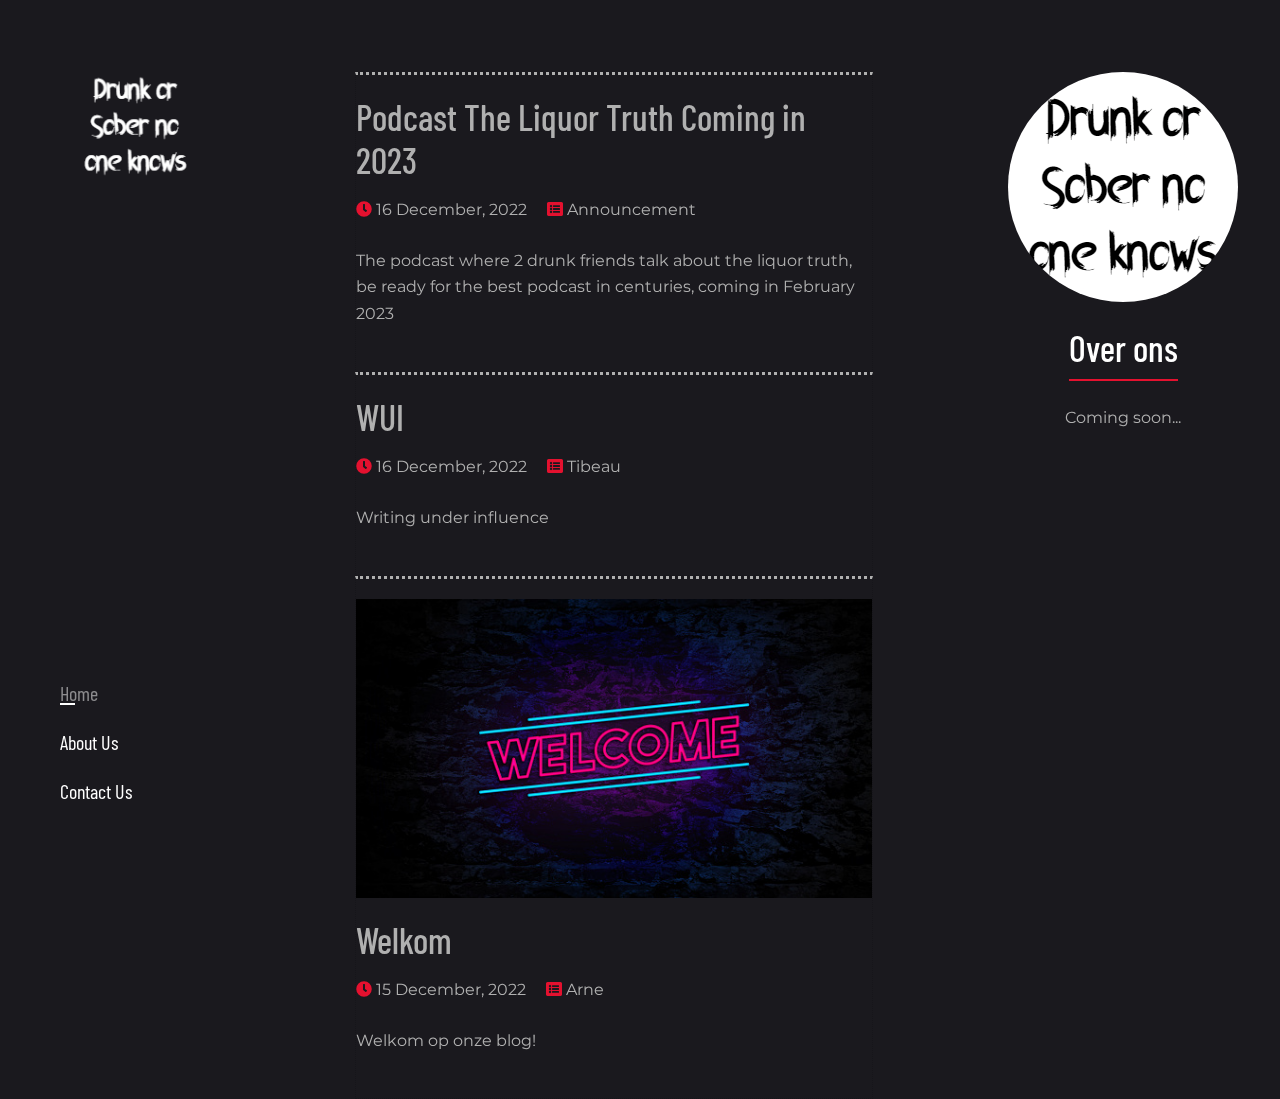
<file: OFFICIALBLOG/index.html>
<!DOCTYPE html>

<!--
 // WEBSITE: https://themefisher.com
 // TWITTER: https://twitter.com/themefisher
 // FACEBOOK: https://www.facebook.com/themefisher
 // GITHUB: https://github.com/themefisher/
-->

<html>
<head>
    <meta charset="utf-8">
    <title>Onze Blog</title>

    <!-- mobile responsive meta -->
    <meta name="viewport" content="width=device-width, initial-scale=1">
    <meta name="viewport" content="width=device-width, initial-scale=1, maximum-scale=1">
  
    <!-- theme meta -->
    <meta name="theme-name" content="galaxy" />

    <!-- ** Plugins Needed for the Project ** -->
    <!-- Bootstrap -->
    <link rel="stylesheet" href="plugins/bootstrap/bootstrap.min.css">
    <link rel="stylesheet" href="plugins/fontawesome/css/all.css">

    <!-- Main Stylesheet -->
    <link href="css/style.css" rel="stylesheet">

    <!--Favicon-->
    <link rel="shortcut icon" href="images/favicon.png" type="image/x-icon">
    <link rel="icon" href="images/favicon.png" type="image/x-icon">

</head>
<body>
    <!-- START preloader-wrapper -->
    <div class="preloader-wrapper">
        <div class="preloader-inner">
            <div class="spinner-border text-red"></div>
        </div>
    </div>
    <!-- END preloader-wrapper -->
    
    <!-- START main-wrapper -->
    <section class="d-flex">
  
<!-- start of sidenav -->
<aside><div class="sidenav position-sticky d-flex flex-column justify-content-between">
    <a class="navbar-brand" href="index.html" class="logo">
        <img src="images/logo.png" alt="">
    </a>
    <!-- end of navbar-brand -->

    <div class="navbar navbar-dark my-4 p-0 font-primary">
        <ul class="navbar-nav w-100">
            <li class="nav-item active">
                <a class="nav-link text-white px-0 pt-0" href="index.html">Home</a>
            </li>
            <li class="nav-item ">
                <a class="nav-link text-white px-0" href="about.html">About Us</a>
            </li>
            <li class="nav-item ">
                <a class="nav-link text-white px-0" href="contact.html">Contact Us</a>
            </li>
            <!--
            <li class="nav-item  accordion">
                <div id="drop-menu" class="drop-menu collapse">
                    <a class="d-block " href="index-2.html">Home 2</a>
                    <a class="d-block " href="category.html">Category</a>
                    <a class="d-block " href="post-details.html">Post Details</a>
                    <a class="d-block " href="privacy.html">Privacy &amp; Policy</a>
                </div>
                <a class="nav-link text-white" href="#!" role="button" data-toggle="collapse" data-target="#drop-menu" aria-expanded="false" aria-controls="drop-menu">Pages</a>
            </li>
            <li class="nav-item mt-3">
                <select class="custom-select bg-transparent rounded-0 text-white shadow-none" id="pick-lang">
                    <option selected value="en">English</option>
                    <option value="fr">French</option>
                </select>
            </li>
            -->
        </ul>
    </div>
    <!-- end of navbar -->
    <!--
    <ul class="list-inline nml-2">
        <li class="list-inline-item">
            <a href="#!" class="text-white text-red-onHover pr-2">
                <span class="fab fa-twitter"></span>
            </a>
        </li>
        <li class="list-inline-item">
            <a href="#!" class="text-white text-red-onHover p-2">
                <span class="fab fa-facebook-f"></span>
            </a>
        </li>
        <li class="list-inline-item">
            <a href="#!" class="text-white text-red-onHover p-2">
                <span class="fab fa-instagram"></span>
            </a>
        </li>
        <li class="list-inline-item">
            <a href="#!" class="text-white text-red-onHover p-2">
                <span class="fab fa-linkedin-in"></span>
            </a>
        </li>
    </ul>-->
    <!-- end of social-links -->
</div></aside>
<!-- end of sidenav -->
    <div class="main-content">
        <!-- start of mobile-nav -->
<header class="mobile-nav pt-4">
    <div class="container">
        <div class="row align-items-center">
            <div class="col-6">
                <a href="index.html">
                    <img src="images/logo.png" alt="">
                </a>
            </div>
            <div class="col-6 text-right">
                <button class="nav-toggle bg-transparent border text-white">
                    <span class="fas fa-bars"></span>
                </button>
            </div>
        </div>
    </div>
</header>
<div class="nav-toggle-overlay"></div>
<!-- end of mobile-nav -->

        <div class="container pt-4 mt-5">
            <div class="row justify-content-between">
                <div class="col-lg-7">
                    <div class="card post-item bg-transparent">
                        <div class="card-body px-0">
                            <h2 class="card-title">
                                Podcast The Liquor Truth Coming in 2023
                            </h2>
                            <ul class="post-meta mt-3">
                                <li class="d-inline-block mr-3">
                                    <span class="fas fa-clock text-primary"></span>
                                    16 December, 2022
                                </li>
                                <li class="d-inline-block">
                                    <span class="fas fa-list-alt text-primary"></span>
                                    Announcement
                                </li>
                            </ul>
                            <p class="card-text my-4">The podcast where 2 drunk friends talk about the liquor truth, be ready for the best podcast in centuries, coming in February 2023</p>
                        </div>
                    </div>
                    <div class="card post-item bg-transparent">
                        <div class="card-body px-0">
                            <h2 class="card-title">
                                WUI
                            </h2>
                            <ul class="post-meta mt-3">
                                <li class="d-inline-block mr-3">
                                    <span class="fas fa-clock text-primary"></span>
                                    16 December, 2022
                                </li>
                                <li class="d-inline-block">
                                    <span class="fas fa-list-alt text-primary"></span>
                                    Tibeau
                                </li>
                            </ul>
                            <p class="card-text my-4">Writing under influence</p>
                        </div>
                    </div>
                    <div class="card post-item bg-transparent">
                        <img class="card-img-top rounded-0" src="/images/welcome.jpg" alt="Welcome">
                        <div class="card-body px-0">
                            <h2 class="card-title">
                                Welkom
                            </h2>
                            <ul class="post-meta mt-3">
                                <li class="d-inline-block mr-3">
                                    <span class="fas fa-clock text-primary"></span>
                                    15 December, 2022
                                </li>
                                <li class="d-inline-block">
                                    <span class="fas fa-list-alt text-primary"></span>
                                    Arne
                                </li>
                            </ul>
                            <p class="card-text my-4">Welkom op onze blog!</p>
                        </div>
                    </div>
                    
                    <!--
                    <div class="card post-item bg-transparent border-0 mb-5">
                        <a href="post-details.html">
                            <img class="card-img-top rounded-0" src="images/post/post-lg/02.png" alt="">
                        </a>
                        <div class="card-body px-0">
                            <h2 class="card-title">
                                <a class="text-white opacity-75-onHover" href="post-details.html">Excepteur ado Do minim duis laborum Fugiat ea labore qui veniam labore</a>
                            </h2>
                            <ul class="post-meta mt-3">
                                <li class="d-inline-block mr-3">
                                    <span class="fas fa-clock text-primary"></span>
                                    <a class="ml-1" href="#">24 April, 2016</a>
                                </li>
                                <li class="d-inline-block">
                                    <span class="fas fa-list-alt text-primary"></span>
                                    <a class="ml-1" href="#">Photography</a>
                                </li>
                            </ul>
                            <p class="card-text my-4">Lorem ipsum dolor sit amet, consectetur adipiscing elit. Tincidunt leo mi, viverra urna. Arcu velit risus, condimentum ut vulputate cursus porttitor turpis in. Diam egestas nec massa, habitasse. Tincidt dui.</p>
                            <a href="post-details.html" class="btn btn-primary">Read More <img src="images/arrow-right.png" alt=""></a>
                        </div>
                    </div>
                    <!-- end of post-item -->
                     <!--
                    <div class="card post-item bg-transparent border-0 mb-5">
                        <a href="post-details.html">
                            <img class="card-img-top rounded-0" src="images/post/post-lg/03.png" alt="">
                        </a>
                        <div class="card-body px-0">
                            <h2 class="card-title">
                                <a class="text-white opacity-75-onHover" href="post-details.html">Aliquip excepteur cilludm irure laboris sint ea qui ex amet id. Ex nulla etno</a>
                            </h2>
                            <ul class="post-meta mt-3">
                                <li class="d-inline-block mr-3">
                                    <span class="fas fa-clock text-primary"></span>
                                    <a class="ml-1" href="#">24 April, 2016</a>
                                </li>
                                <li class="d-inline-block">
                                    <span class="fas fa-list-alt text-primary"></span>
                                    <a class="ml-1" href="#">Photography</a>
                                </li>
                            </ul>
                            <p class="card-text my-4">Lorem ipsum dolor sit amet, consectetur adipiscing elit. Tincidunt leo mi, viverra urna. Arcu velit risus, condimentum ut vulputate cursus porttitor turpis in. Diam egestas nec massa, habitasse. Tincidt dui.</p>
                            <a href="post-details.html" class="btn btn-primary">Read More <img src="images/arrow-right.png" alt=""></a>
                        </div>
                    </div>
                    <!-- end of post-item -->
                </div>
                <div class="col-lg-4 col-md-5">
                    <div class="widget text-center">
                        <img class="author-thumb-sm rounded-circle d-block mx-auto" src="images/author-sm.png" alt="">
                        <h2 class="widget-title text-white d-inline-block mt-4">Over ons</h2>
                        <p class="mt-4">Coming soon...</p>
                    </div>
                    <!-- end of author-widget 

                    <div class="widget bg-dark p-4 text-center">
                        <h2 class="widget-title text-white d-inline-block mt-4">Subscribe</h2>
                        <p class="mt-4">Lorem ipsum dolor sit coectetur elit. Tincidu nfywjt leo mi, urna. Arcu ve isus, condimentum ut vulpate cursus por.</p>
                        <form action="#">
                            <div class="form-group">
                                <input type="email" class="form-control bg-transparent rounded-0 my-4" placeholder="Your Email Address">
                                <button class="btn btn-primary">Subscribe <img src="images/arrow-right.png" alt=""></button>
                            </div>
                        </form>
                    </div>
                    <!-- end of subscription-widget -->
<!--
                    <div class="widget">
                        <div class="mb-5 text-center">
                            <h2 class="widget-title text-white d-inline-block">Featured Posts</h2>
                        </div>
                        <div class="card post-item bg-transparent border-0 mb-5">
                            <a href="post-details.html">
                                <img class="card-img-top rounded-0" src="images/post/post-sm/01.png" alt="">
                            </a>
                            <div class="card-body px-0">
                                <h2 class="card-title">
                                    <a class="text-white opacity-75-onHover" href="post-details.html">Excepteur ado Do minimal duis laborum Fugiat ea</a>
                                </h2>
                                <ul class="post-meta mt-3 mb-4">
                                    <li class="d-inline-block mr-3">
                                        <span class="fas fa-clock text-primary"></span>
                                        <a class="ml-1" href="#">24 April, 2016</a>
                                    </li>
                                    <li class="d-inline-block">
                                        <span class="fas fa-list-alt text-primary"></span>
                                        <a class="ml-1" href="#">Photography</a>
                                    </li>
                                </ul>
                                <a href="post-details.html" class="btn btn-primary">Read More <img src="images/arrow-right.png" alt=""></a>
                            </div>
                        </div>
                        <!-- end of widget-post-item 
                        <div class="card post-item bg-transparent border-0 mb-5">
                            <a href="post-details.html">
                                <img class="card-img-top rounded-0" src="images/post/post-sm/02.png" alt="">
                            </a>
                            <div class="card-body px-0">
                                <h2 class="card-title">
                                    <a class="text-white opacity-75-onHover" href="post-details.html">Excepteur ado Do minimal duis laborum Fugiat ea</a>
                                </h2>
                                <ul class="post-meta mt-3 mb-4">
                                    <li class="d-inline-block mr-3">
                                        <span class="fas fa-clock text-primary"></span>
                                        <a class="ml-1" href="#">24 April, 2016</a>
                                    </li>
                                    <li class="d-inline-block">
                                        <span class="fas fa-list-alt text-primary"></span>
                                        <a class="ml-1" href="#">Photography</a>
                                    </li>
                                </ul>
                                <a href="post-details.html" class="btn btn-primary">Read More <img src="images/arrow-right.png" alt=""></a>
                            </div>
                        </div>
                        <!-- end of widget-post-item -->
                    </div>
                    <!-- end of post-items widget -->
                </div>
            </div>
        </div>

        <!-- start of footer 


<footer class="bg-dark">
    <div class="container">
        <div class="row text-center">
            <div class="col-lg-3 col-sm-6 mb-5">
                <h5 class="font-primary text-white mb-4">Inspirations</h5>
                <ul class="list-unstyled">
                    <li><a href="#!">Privacy State</a></li>
                    <li><a href="#!">Privacy</a></li>
                    <li><a href="#!">State</a></li>
                    <li><a href="#!">Privacy</a></li>
                </ul>
            </div>
            <div class="col-lg-3 col-sm-6 mb-5">
                <h5 class="font-primary text-white mb-4">Templates</h5>
                <ul class="list-unstyled">
                    <li><a href="#!">Privacy State</a></li>
                    <li><a href="#!">Privacy</a></li>
                    <li><a href="#!">State</a></li>
                    <li><a href="#!">Privacy</a></li>
                </ul>
            </div>
            <div class="col-lg-3 col-sm-6 mb-5">
                <h5 class="font-primary text-white mb-4">Resource</h5>
                <ul class="list-unstyled">
                    <li><a href="#!">Privacy State</a></li>
                    <li><a href="#!">Privacy</a></li>
                    <li><a href="#!">State</a></li>
                    <li><a href="#!">Privacy</a></li>
                </ul>
            </div>
            <div class="col-lg-3 col-sm-6 mb-5">
                <h5 class="font-primary text-white mb-4">Company</h5>
                <ul class="list-unstyled">
                    <li><a href="#!">Privacy State</a></li>
                    <li><a href="#!">Privacy</a></li>
                    <li><a href="#!">State</a></li>
                    <li><a href="#!">Privacy</a></li>
                </ul>
            </div>
        </div>
    </div>
</footer>
-->
<!-- end of footer -->
    </div>

    </section>
    <!-- END main-wrapper -->

    <!-- All JS Files -->
    <script src="plugins/jQuery/jquery.min.js"></script>
    <script src="plugins/bootstrap/bootstrap.min.js"></script>

    <!-- Main Script -->
    <script src="js/script.js"></script>
</body>
</html>
</file>
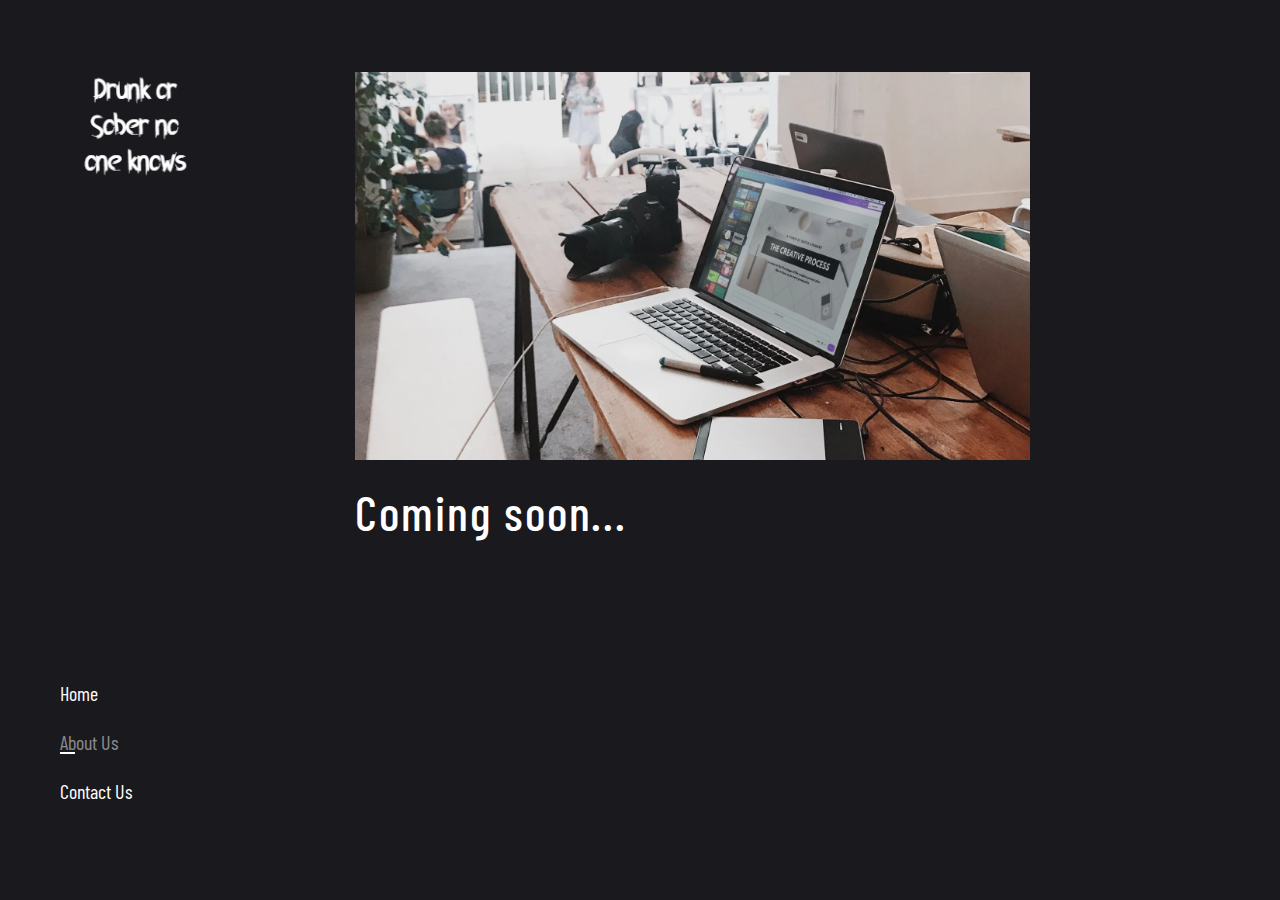
<file: about.html>
<!DOCTYPE html>
<html>
<head>
    <meta charset="utf-8">
    <title>Onze Blog</title>

    <!-- mobile responsive meta -->
    <meta name="viewport" content="width=device-width, initial-scale=1">
    <meta name="viewport" content="width=device-width, initial-scale=1, maximum-scale=1">

    <!-- ** Plugins Needed for the Project ** -->
    <!-- Bootstrap -->
    <link rel="stylesheet" href="plugins/bootstrap/bootstrap.min.css">
    <link rel="stylesheet" href="plugins/fontawesome/css/all.css">

    <!-- Main Stylesheet -->
    <link href="css/style.css" rel="stylesheet">

    <!--Favicon-->
    <link rel="shortcut icon" href="images/favicon.png" type="image/x-icon">
    <link rel="icon" href="images/favicon.png" type="image/x-icon">

</head>
<body>
    <!-- START preloader-wrapper -->
    <div class="preloader-wrapper">
        <div class="preloader-inner">
            <div class="spinner-border text-red"></div>
        </div>
    </div>
    <!-- END preloader-wrapper -->
    
    <!-- START main-wrapper -->
    <section class="d-flex">
  
<!-- start of sidenav -->
<aside><div class="sidenav position-sticky d-flex flex-column justify-content-between">
    <a class="navbar-brand" href="index.html" class="logo">
        <img src="images/logo.png" alt="">
    </a>
    <!-- end of navbar-brand -->

    <div class="navbar navbar-dark my-4 p-0 font-primary">
        <ul class="navbar-nav w-100">
            <li class="nav-item ">
                <a class="nav-link text-white px-0 pt-0" href="index.html">Home</a>
            </li>
            <li class="nav-item active">
                <a class="nav-link text-white px-0" href="about.html">About Us</a>
            </li>
            <li class="nav-item ">
                <a class="nav-link text-white px-0" href="contact.html">Contact Us</a>
            </li>
            <!--<li class="nav-item  accordion">
                <div id="drop-menu" class="drop-menu collapse">
                    <a class="d-block " href="index-2.html">Home 2</a>
                    <a class="d-block " href="category.html">Category</a>
                    <a class="d-block " href="post-details.html">Post Details</a>
                    <a class="d-block " href="privacy.html">Privacy &amp; Policy</a>
                </div>
                <a class="nav-link text-white" href="#!" role="button" data-toggle="collapse" data-target="#drop-menu" aria-expanded="false" aria-controls="drop-menu">Pages</a>
            </li>
            <li class="nav-item mt-3">
                <select class="custom-select bg-transparent rounded-0 text-white shadow-none" id="pick-lang">
                    <option selected value="en">English</option>
                    <option value="fr">French</option>
                </select>
            </li>-->
        </ul>
    </div>
    <!-- end of navbar -->
<!--
    <ul class="list-inline nml-2">
        <li class="list-inline-item">
            <a href="#!" class="text-white text-red-onHover pr-2">
                <span class="fab fa-twitter"></span>
            </a>
        </li>
        <li class="list-inline-item">
            <a href="#!" class="text-white text-red-onHover p-2">
                <span class="fab fa-facebook-f"></span>
            </a>
        </li>
        <li class="list-inline-item">
            <a href="#!" class="text-white text-red-onHover p-2">
                <span class="fab fa-instagram"></span>
            </a>
        </li>
        <li class="list-inline-item">
            <a href="#!" class="text-white text-red-onHover p-2">
                <span class="fab fa-linkedin-in"></span>
            </a>
        </li>
    </ul>-->
    <!-- end of social-links -->
</div></aside>
<!-- end of sidenav -->
    <div class="main-content">
        <!-- start of mobile-nav -->
<header class="mobile-nav pt-4">
    <div class="container">
        <div class="row align-items-center">
            <div class="col-6">
                <a href="index.html">
                    <img src="images/logo.png" alt="">
                </a>
            </div>
            <div class="col-6 text-right">
                <button class="nav-toggle bg-transparent border text-white">
                    <span class="fas fa-bars"></span>
                </button>
            </div>
        </div>
    </div>
</header>
<div class="nav-toggle-overlay"></div>
<!-- end of mobile-nav -->
        <div class="container py-4 my-5">
            <div class="row">
                <!--
    <div class="col-lg-5 col-md-8">
        <form class="search-form" action="#">
            <div class="input-group">
                <input type="search" class="form-control bg-transparent shadow-none rounded-0" placeholder="Search here">
                <div class="input-group-append">
                    <button class="btn" type="submit">
                        <span class="fas fa-search"></span>
                    </button>
                </div>
            </div>
        </form>
    </div>
-->
</div>
            <div class="row">
                <div class="col-md-9">
                    <img class="img-fluid" src="images/author.png" alt="">
                    <h1 class="text-white add-letter-space my-4">Coming soon...</h1>
                    <!--
                    <p>Lorem ipsum dolor sit amet, consectetur adipiscing elit. Metus cum cursus nunc nec velit volutpat consequat. Vitae dui, massa viverra nam dui laoreet ipsum. Sagittis sed feugiat blandit adipiscing mauris. Facilisis dictum in tellus ac turpis. Pretium, facilisis turpis duis pulvinar blandit est. Dolor accumsan pellentesque ullamcorper volutpat urna arcu. Nisi nulla et mauris et, ultricies odio semper gravida. Justo, lorem leo ullamcorper leo ornare phasellus. Dolor tristique sem quam eget tempor aliquet sem amet, eget. Vitae id mattis consectetur gravida sit lorem donec. Phasellus enim sodales congue varius arcu et, pulvinar ultrices. Faucibus nulla massa erat ut. Egestas integer pharetra proin pellentesque tellus quis pulvinar mauris. Sed quisque pellentesque platea vel. Proin felis tellus nunc risus tortor, nibh. Vulputate mauris fermentum tincidunt diam sed. Vel interdum nisl, pellentesque ante consectetur. At praesent lorem placerat nibh nunc. Massa lectus id et amet quam venenatis, in mus. Arcu cras risus est porttitor tincidunt posuere feugiat. Sem velit ornare id duis Amet nullam eget mus diam nisl, vel. Sed at id quam bibendum lacus felis. Porta arcu, nunc ultricies</p>
                    <h2 class="text-white add-letter-space my-5">I’m on a mission to change how software is made by peoples of republic</h2>
                    <ul class="list-unstyled">
                        <li class="bullet-list-item mb-4">
                            <h3 class="text-white mb-3 add-letter-space">Building software shouldn't be so hard</h3>
                            <p>Lorem ipsum dolor sit amet, consectetur adipiscing elit. Purus, donec nunc eros, ullamcorper id feugiat quisque aliquam sagittis. Sem turpis sed viverra massa gravida pharetra. Non dui dolor potenti eu dignissim fusce. Ultrices amet, in curabitur a arcu a lectus morbi id. Iaculis erat sagittis in tortor cursus. Molestie urna eu tortor erat.</p>
                        </li>
                        <li class="bullet-list-item mb-4">
                            <h3 class="text-white mb-3 add-letter-space">You should get something working on day one</h3>
                            <p>Lorem ipsum dolor sit amet, consectetur adipiscing elit. Purus, donec nunc eros, ullamcorper id feugiat quisque aliquam sagittis. Sem turpis sed viverra massa gravida pharetra. Non dui dolor potenti eu dignissim fusce. Ultrices amet, in curabitur a arcu a lectus morbi id. Iaculis erat sagittis in tortor cursus. Molestie urna eu tortor erat.</p>
                        </li>
                        <li class="bullet-list-item mb-4">
                            <h3 class="text-white mb-3 add-letter-space">Don't reimplement the wheel</h3>
                            <p>Lorem ipsum dolor sit amet, consectetur adipiscing elit. Purus, donec nunc eros, ullamcorper id feugiat quisque aliquam sagittis. Sem turpis sed viverra massa gravida pharetra. Non dui dolor potenti eu dignissim fusce. Ultrices amet, in curabitur a arcu a lectus morbi id. Iaculis erat sagittis in tortor cursus. Molestie urna eu tortor erat.</p>
                        </li>
                        <li class="bullet-list-item">
                            <h3 class="text-white mb-3 add-letter-space">You should get  working on day one</h3>
                            <ol class="pl-0">
                                <li class="mb-2">Sll the Themefisher items are designed to be with the latest , We check all.</li>
                                <li class="mb-2">Comments that threaten or harm the reputation of any person or organization</li>
                                <li class="mb-2">Personal information including, but  limited to, email addresses, telephone numbers</li>
                                <li>Any Update come in The technology  Customer will get automatic  Notification.</li>
                            </ol>
                        </li>
                    </ul>
                -->
                </div>
            </div>
        </div>

        <!-- start of footer 
<footer class="bg-dark">
    <div class="container">
        <div class="row text-center">
            <div class="col-lg-3 col-sm-6 mb-5">
                <h5 class="font-primary text-white mb-4">Inspirations</h5>
                <ul class="list-unstyled">
                    <li><a href="#!">Privacy State</a></li>
                    <li><a href="#!">Privacy</a></li>
                    <li><a href="#!">State</a></li>
                    <li><a href="#!">Privacy</a></li>
                </ul>
            </div>
            <div class="col-lg-3 col-sm-6 mb-5">
                <h5 class="font-primary text-white mb-4">Templates</h5>
                <ul class="list-unstyled">
                    <li><a href="#!">Privacy State</a></li>
                    <li><a href="#!">Privacy</a></li>
                    <li><a href="#!">State</a></li>
                    <li><a href="#!">Privacy</a></li>
                </ul>
            </div>
            <div class="col-lg-3 col-sm-6 mb-5">
                <h5 class="font-primary text-white mb-4">Resource</h5>
                <ul class="list-unstyled">
                    <li><a href="#!">Privacy State</a></li>
                    <li><a href="#!">Privacy</a></li>
                    <li><a href="#!">State</a></li>
                    <li><a href="#!">Privacy</a></li>
                </ul>
            </div>
            <div class="col-lg-3 col-sm-6 mb-5">
                <h5 class="font-primary text-white mb-4">Company</h5>
                <ul class="list-unstyled">
                    <li><a href="#!">Privacy State</a></li>
                    <li><a href="#!">Privacy</a></li>
                    <li><a href="#!">State</a></li>
                    <li><a href="#!">Privacy</a></li>
                </ul>
            </div>
        </div>
    </div>
</footer>
 end of footer -->
    </div>

    </section>
    <!-- END main-wrapper -->

    <!-- All JS Files -->
    <script src="plugins/jQuery/jquery.min.js"></script>
    <script src="plugins/bootstrap/bootstrap.min.js"></script>

    <!-- Main Script -->
    <script src="js/script.js"></script>
</body>
</html>
</file>
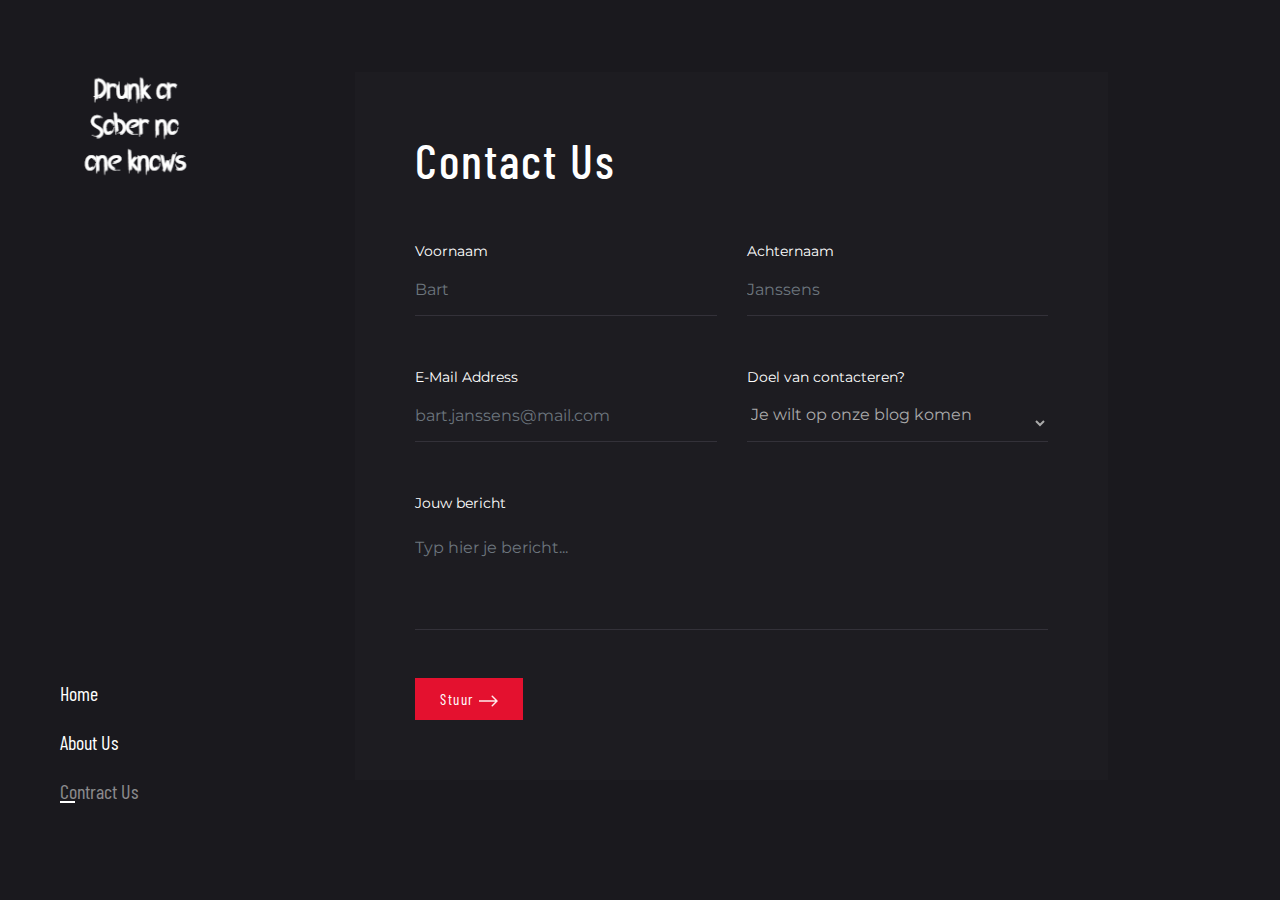
<file: contact.html>
<!DOCTYPE html>

<!--
 // WEBSITE: https://themefisher.com
 // TWITTER: https://twitter.com/themefisher
 // FACEBOOK: https://www.facebook.com/themefisher
 // GITHUB: https://github.com/themefisher/
-->

<html>
<head>
    <meta charset="utf-8">
    <title>Onze Blog</title>

    <!-- mobile responsive meta -->
    <meta name="viewport" content="width=device-width, initial-scale=1">
    <meta name="viewport" content="width=device-width, initial-scale=1, maximum-scale=1">

    <!-- ** Plugins Needed for the Project ** -->
    <!-- Bootstrap -->
    <link rel="stylesheet" href="plugins/bootstrap/bootstrap.min.css">
    <link rel="stylesheet" href="plugins/fontawesome/css/all.css">

    <!-- Main Stylesheet -->
    <link href="css/style.css" rel="stylesheet">

    <!--Favicon-->
    <link rel="shortcut icon" href="images/favicon.png" type="image/x-icon">
    <link rel="icon" href="images/favicon.png" type="image/x-icon">

</head>
<body>
    <!-- START preloader-wrapper -->
    <div class="preloader-wrapper">
        <div class="preloader-inner">
            <div class="spinner-border text-red"></div>
        </div>
    </div>
    <!-- END preloader-wrapper -->
    
    <!-- START main-wrapper -->
    <section class="d-flex">
  
<!-- start of sidenav -->
<aside><div class="sidenav position-sticky d-flex flex-column justify-content-between">
    <a class="navbar-brand" href="index.html" class="logo">
        <img src="images/logo.png" alt="">
    </a>
    <!-- end of navbar-brand -->

    <div class="navbar navbar-dark my-4 p-0 font-primary">
        <ul class="navbar-nav w-100">
            <li class="nav-item ">
                <a class="nav-link text-white px-0 pt-0" href="index.html">Home</a>
            </li>
            <li class="nav-item ">
                <a class="nav-link text-white px-0" href="about.html">About Us</a>
            </li>
            <li class="nav-item active">
                <a class="nav-link text-white px-0" href="contact.html">Contract Us</a>
            </li>
            <!--
            <li class="nav-item  accordion">
                <div id="drop-menu" class="drop-menu collapse">
                    <a class="d-block " href="index-2.html">Home 2</a>
                    <a class="d-block " href="category.html">Category</a>
                    <a class="d-block " href="post-details.html">Post Details</a>
                    <a class="d-block " href="privacy.html">Privacy &amp; Policy</a>
                </div>
                <a class="nav-link text-white" href="#!" role="button" data-toggle="collapse" data-target="#drop-menu" aria-expanded="false" aria-controls="drop-menu">Pages</a>
            </li>
            <li class="nav-item mt-3">
                <select class="custom-select bg-transparent rounded-0 text-white shadow-none" id="pick-lang">
                    <option selected value="en">English</option>
                    <option value="fr">French</option>
                </select>
            </li>
        -->
        </ul>
    </div>
    <!-- end of navbar -->
<!--
    <ul class="list-inline nml-2">
        <li class="list-inline-item">
            <a href="#!" class="text-white text-red-onHover pr-2">
                <span class="fab fa-twitter"></span>
            </a>
        </li>
        <li class="list-inline-item">
            <a href="#!" class="text-white text-red-onHover p-2">
                <span class="fab fa-facebook-f"></span>
            </a>
        </li>
        <li class="list-inline-item">
            <a href="#!" class="text-white text-red-onHover p-2">
                <span class="fab fa-instagram"></span>
            </a>
        </li>
        <li class="list-inline-item">
            <a href="#!" class="text-white text-red-onHover p-2">
                <span class="fab fa-linkedin-in"></span>
            </a>
        </li>
    </ul>
-->
    <!-- end of social-links -->
</div></aside>
<!-- end of sidenav -->
    <div class="main-content">

        <!-- start of mobile-nav -->
<header class="mobile-nav pt-4">
    <div class="container">
        <div class="row align-items-center">
            <div class="col-6">
                <a href="index.html">
                    <img src="images/logo.png" alt="">
                </a>
            </div>
            <div class="col-6 text-right">
                <button class="nav-toggle bg-transparent border text-white">
                    <span class="fas fa-bars"></span>
                </button>
            </div>
        </div>
    </div>
</header>
<div class="nav-toggle-overlay"></div>
<!-- end of mobile-nav -->

        <div class="container py-4 my-5">
            <div class="row">
    <!--
    <div class="col-lg-5 col-md-8">
        <form class="search-form" action="#">
            <div class="input-group">
                <input type="search" class="form-control bg-transparent shadow-none rounded-0" placeholder="Search here">
                <div class="input-group-append">
                    <button class="btn" type="submit">
                        <span class="fas fa-search"></span>
                    </button>
                </div>
            </div>
        </form>
    </div>
-->
</div>
            <div class="row">
                <div class="col-md-10">
                    <div class="contact-form bg-dark">
                        <h1 class="text-white add-letter-space mb-5">Contact Us</h1>
                        <form action="mailto:arne.meersman12@gmail.com,tibeaudheer@gmail.com" method="post" enctype="text/plain" class="needs-validation" novalidate>
                            <div class="row">
                                <div class="col-md-6">
                                    <div class="form-group mb-5">
                                        <label for="firstName" class="text-black-300">Voornaam</label>
                                        <input type="text" id="firstName" class="form-control bg-transparent rounded-0 border-bottom shadow-none pb-15 px-0" placeholder="Bart" required>
                                        <p class="invalid-feedback">Voornaam ingeven kut!</p>
                                    </div>
                                </div>
                                <div class="col-md-6">
                                    <div class="form-group mb-5">
                                        <label for="lastName" class="text-black-300">Achternaam</label>
                                        <input type="text" id="lastName" class="form-control bg-transparent rounded-0 border-bottom shadow-none pb-15 px-0" placeholder="Janssens" required>
                                        <p class="invalid-feedback">Achternaam ingeven kut!</p>
                                    </div>
                                </div>
                                <div class="col-md-6">
                                    <div class="form-group mb-5">
                                        <label for="email" class="text-black-300">E-Mail Address</label>
                                        <input type="email" id="email" class="form-control bg-transparent rounded-0 border-bottom shadow-none pb-15 px-0" placeholder="bart.janssens@mail.com" required>
                                        <p class="invalid-feedback">Email ingeven kut!</p>
                                    </div>
                                </div>
                                <div class="col-md-6">
                                    <div class="form-group mb-5">
                                        <label class="text-black-300">Doel van contacteren?</label>
                                        <select class="d-block w-100">
                                            <option value="1">Je wilt op onze blog komen</option>
                                            <option value="2">Je wilt ons een persoonlijke opmerking sturen</option>
                                            <option value="3">Je wilt onze tijd verneuken</option>
                                        </select>
                                    </div>
                                </div>
                                <div class="col-md-12">
                                    <div class="form-group mb-5">
                                        <label for="message" class="text-black-300">Jouw bericht</label>
                                        <textarea name="message" class="form-control bg-transparent rounded-0 border-bottom shadow-none pb-15 px-0" placeholder="Typ hier je bericht..." required></textarea>
                                        <p class="invalid-feedback">Je moet wel iets typen kut!</p>
                                    </div>
                                </div>
                                <div class="col-md-12">
                                    <button type="submit" class="btn btn-sm btn-primary">Stuur<img src="images/arrow-right.png" alt=""></button>
                                </div>
                            </div>
                        </form>
                    </div>
                </div>
            </div>
        </div>

        <!-- start of footer 
<footer class="bg-dark">
    <div class="container">
        
        <div class="row text-center">
            <div class="col-lg-3 col-sm-6 mb-5">
                <h5 class="font-primary text-white mb-4">Inspirations</h5>
                <ul class="list-unstyled">
                    <li><a href="#!">Privacy State</a></li>
                    <li><a href="#!">Privacy</a></li>
                    <li><a href="#!">State</a></li>
                    <li><a href="#!">Privacy</a></li>
                </ul>
            </div>
            <div class="col-lg-3 col-sm-6 mb-5">
                <h5 class="font-primary text-white mb-4">Templates</h5>
                <ul class="list-unstyled">
                    <li><a href="#!">Privacy State</a></li>
                    <li><a href="#!">Privacy</a></li>
                    <li><a href="#!">State</a></li>
                    <li><a href="#!">Privacy</a></li>
                </ul>
            </div>
            <div class="col-lg-3 col-sm-6 mb-5">
                <h5 class="font-primary text-white mb-4">Resource</h5>
                <ul class="list-unstyled">
                    <li><a href="#!">Privacy State</a></li>
                    <li><a href="#!">Privacy</a></li>
                    <li><a href="#!">State</a></li>
                    <li><a href="#!">Privacy</a></li>
                </ul>
            </div>
            <div class="col-lg-3 col-sm-6 mb-5">
                <h5 class="font-primary text-white mb-4">Company</h5>
                <ul class="list-unstyled">
                    <li><a href="#!">Privacy State</a></li>
                    <li><a href="#!">Privacy</a></li>
                    <li><a href="#!">State</a></li>
                    <li><a href="#!">Privacy</a></li>
                </ul>
            </div>
        </div>

    </div>
</footer>
end of footer -->
    </div>
    </section>
    <!-- END main-wrapper -->

    <!-- All JS Files -->
    <script src="plugins/jQuery/jquery.min.js"></script>
    <script src="plugins/bootstrap/bootstrap.min.js"></script>

    <!-- Main Script -->
    <script src="js/script.js"></script>
</body>
</html>
</file>
<file: OFFICIALBLOG/css/style.css>
/**
 * WEBSITE: https://themefisher.com
 * TWITTER: https://twitter.com/themefisher
 * FACEBOOK: https://www.facebook.com/themefisher
 * GITHUB: https://github.com/themefisher/
 */

@charset "UTF-8";
/*!------------------------------------------------------------------
[MAIN STYLESHEET]

PROJECT:	Galaxy - Personal Blog Template
VERSION:	v1.0
-------------------------------------------------------------------*/
/*------------------------------------------------------------------
[TABLE OF CONTENTS]
-------------------------------------------------------------------*/
@import url("https://fonts.googleapis.com/css2?family=Barlow+Condensed:wght@500&family=Montserrat:wght@400;500&display=swap");
body {
  color: #B0B0B0;
  background-color: #1A191E;
  font-family: "Montserrat", sans-serif;
  font-size: 16px;
  line-height: 1.65;
  overflow-y: hidden;
}

body.loaded {
  overflow-y: scroll;
}

::-moz-selection {
  color: #ffffff;
  background-color: rgba(228, 17, 47, 0.7);
  text-shadow: none;
}

::selection {
  color: #ffffff;
  background-color: rgba(228, 17, 47, 0.7);
  text-shadow: none;
}

:focus {
  outline: 0;
}

.main-content {
  width: calc(100% - 340px);
}
@media (max-width: 991px) {
  .main-content {
    width: calc(100% - 250px);
  }
}
@media (max-width: 767px) {
  .main-content {
    width: 100%;
  }
}

.btn {
  font-size: 15px;
  padding: 10px 25px;
  letter-spacing: 0.1em;
  color: #ffffff;
  font-family: "Barlow Condensed", sans-serif;
  border-radius: 0;
  border: 0;
}
.btn img {
  margin-left: 5px;
  width: 19px;
  position: relative;
}
.btn:hover {
  color: #ffffff;
  background-color: rgba(228, 17, 47, 0.7);
}
.btn:active, .btn:focus {
  border: 0;
  color: #ffffff;
  background-color: rgba(228, 17, 47, 0.7);
  box-shadow: none;
}

.btn-primary {
  background-color: #E4112F;
}

.search-form {
  margin-bottom: 35px;
}
.search-form input {
  height: 45px;
  border-color: #333139;
}
.search-form input:focus {
  border-color: #444;
}
.search-form .btn {
  border: 1px solid #333139;
}
.search-form .btn:hover {
  background-color: #E4112F;
  border-color: #E4112F;
}

.bullet-list-item {
  position: relative;
  padding-left: 20px;
}

.bullet-list-item::after {
  position: absolute;
  content: "";
  height: 10px;
  width: 10px;
  background-color: #E4112F;
  left: 0;
  top: 9px;
  border-radius: 50px;
}

/*=== UTILITIES CLASSES ===*/
.font-primary {
  font-family: "Barlow Condensed", sans-serif;
}

.font-secondary {
  font-family: "Montserrat", sans-serif;
}

.shadow {
  box-shadow: 0px 0px 20px rgba(34, 34, 34, 0.04) !important;
}

.add-letter-space {
  letter-spacing: 2px;
}

.opacity-0, .opacity-0-onHover,
.opacity-25, .opacity-25-onHover,
.opacity-50, .opacity-50-onHover,
.opacity-75, .opacity-75-onHover,
.opacity-1, .opacity-1-onHover {
  transition: all 0.3s;
}

.opacity-0, .opacity-0-onHover:hover {
  opacity: 0;
}

.opacity-25, .opacity-25-onHover:hover {
  opacity: 0.25;
}

.opacity-50, .opacity-50-onHover:hover {
  opacity: 0.5;
}

.opacity-75, .opacity-75-onHover:hover {
  opacity: 0.75;
}

.opacity-1, .opacity-1-onHover:hover {
  opacity: 1;
}

.z-index-1 {
  z-index: 1;
}

.z-index-100 {
  z-index: 100;
}

.z-index-200 {
  z-index: 200;
}

.z-index-bottom {
  z-index: -5;
}

.z-index-top {
  z-index: 9900;
}

.text-gray {
  color: #B0B0B0;
}

.bg-gray {
  background-color: #B0B0B0;
}

.text-primary, .text-primary-onHover:hover {
  color: #E4112F !important;
}

.bg-primary {
  background-color: #E4112F !important;
}

.text-dark {
  color: #1D1C21 !important;
}

.bg-dark {
  background-color: #1D1C21 !important;
}

.bg-black {
  background-color: #000000;
}

.text-black {
  color: #000000;
}

.text-black-100 {
  color: #111111;
}

.bg-black-100 {
  background-color: #111111;
}

.bg-black-200 {
  background-color: #222222;
}

.text-black-200 {
  color: #222222;
}

.bg-black-300 {
  background-color: #333333;
}

.text-black-300 {
  color: #333333;
}

.text-black-400 {
  color: #444444;
}

.bg-black-400 {
  background-color: #444444;
}

.bg-black-500 {
  background-color: #555555;
}

.text-black-500 {
  color: #555555;
}

.text-black-600 {
  color: #666666;
}

.bg-black-600 {
  background-color: #666666;
}

.bg-black-700 {
  background-color: #777777;
}

.text-black-700 {
  color: #777777;
}

.text-black-700-darken {
  color: #737373;
}

.bg-black-700-darken {
  background-color: #737373;
}

.text-black-800 {
  color: #888888;
}

.bg-black-800 {
  background-color: #888888;
}

.bg-black-900 {
  background-color: #999999;
}

.text-black-900 {
  color: #999999;
}

h1, .h1, h2, .h2, h3, .h3, h4 {
  font-family: "Barlow Condensed", sans-serif;
}

h1, .h1 {
  font-size: 48px;
}
@media (max-width: 767px) {
  h1, .h1 {
    font-size: 38px;
  }
}

h2, .h2 {
  font-size: 36px;
}
@media (max-width: 767px) {
  h2, .h2 {
    font-size: 28px;
  }
}

h3, .h3 {
  font-size: 24px;
}
@media (max-width: 767px) {
  h3, .h3 {
    font-size: 20px;
  }
}

h4, .h4 {
  font-size: 20px;
}

h5, .h5 {
  font-size: 18px;
}

h6, .h6 {
  font-size: 15px;
}

.h4, h5, .h5, h6, .h6, p {
  font-family: "Montserrat", sans-serif;
}

h1, .h1, h2, .h2, h3, .h3, h4, .h4, h5, .h5, h6, .h6, p {
  margin: 0;
}

a:focus,
button:focus {
  outline: 0;
}

a {
  text-decoration: none;
  display: inline-block;
  transition: all 0.3s;
}

a:hover, a:active, a:focus {
  text-decoration: none;
  outline: 0;
}

a:hover {
  color: initial;
}

ol {
  list-style-position: inside;
}

ul, li {
  padding: 0;
  margin: 0;
}

.table-bordeprimary td, .table-bordeprimary th {
  border-color: #333139 !important;
}

/*------------------------------------------------------------------
 # preloader style
-------------------------------------------------------------------*/
.preloader-wrapper {
  position: fixed;
  top: 0;
  left: 0;
  height: 100vh;
  width: 100vw;
  z-index: 9999999;
  text-align: center;
  overflow: hidden;
  background-color: rgb(36, 39, 53);
  transition: 0.5s;
  background-image: url([data-uri]);
}

.preloader-inner {
  position: absolute;
  top: 50%;
  left: 50%;
  width: 100%;
  transition: 0.7s ease;
  transform: translate(-50%, -50%);
}

.preloader-wrapper.loaded {
  height: 0;
}
.preloader-wrapper.loaded img {
  opacity: 0;
}

/*------------------------------------------------------------------
 # sidenav/navbar style
-------------------------------------------------------------------*/
.sidenav {
  top: 0;
  width: 340px;
  min-height: 100vh;
  padding: 60px;
  transition: 0.3s ease;
}
.sidenav.show {
  left: 0;
}
@media (max-width: 991px) {
  .sidenav {
    width: 250px;
    padding: 50px;
  }
}
@media (max-width: 767px) {
  .sidenav {
    position: fixed !important;
    z-index: 9995;
    top: 0;
    left: -250px;
    background-color: #1D1C21;
  }
}
.sidenav .navbar-brand img {
  max-width: 150px;
}
@media (max-width: 991px) {
  .sidenav .navbar-brand img {
    max-width: 120px;
  }
}
@media (max-width: 767px) {
  .sidenav .navbar-brand img {
    max-width: 100px;
  }
}
.sidenav .nav-link {
  font-size: 20px;
  position: relative;
  display: inline-block;
}
.sidenav .nav-link::after {
  position: absolute;
  content: "";
  height: 2px;
  width: 0;
  background-color: #ffffff;
  left: 0;
  bottom: 13px;
  transition: 0.3s;
}
.sidenav .nav-link:hover {
  color: rgba(255, 255, 255, 0.5) !important;
}
.sidenav .nav-link:hover::after {
  width: 15px;
}
.sidenav .nav-link[aria-expanded=true],
.sidenav .active .nav-link {
  color: rgba(255, 255, 255, 0.5) !important;
}
.sidenav .nav-link[aria-expanded=true]::after,
.sidenav .active .nav-link::after {
  width: 15px;
}
.sidenav select {
  background: url(../images/chevron-down.svg) no-repeat right 0.5rem center/15px 17px;
  border: 1px solid #ffffff !important;
  height: 30px;
  padding: 0 28px 0 10px;
  width: 80px;
  background-size: 14px;
}
.sidenav select:focus {
  border: 1px solid #ffffff !important;
}
.sidenav select option {
  background-color: #1D1C21;
}

.mobile-nav {
  display: none;
  position: relative;
  z-index: 9992;
}
@media (max-width: 767px) {
  .mobile-nav {
    display: block;
  }
}
.mobile-nav img {
  width: 120px;
}
@media (max-width: 767px) {
  .mobile-nav img {
    width: 100px;
  }
}
.mobile-nav .nav-toggle {
  width: 40px;
  height: 40px;
  font-size: 13px;
  padding-top: 3px;
  border-radius: 50px;
}
.mobile-nav .nav-toggle.show .show,
.mobile-nav .nav-toggle .hidden {
  display: none;
}
.mobile-nav .nav-toggle.show .hidden {
  display: block;
}

.nav-toggle-overlay {
  position: fixed;
  top: 0;
  left: 0;
  height: 100%;
  width: 100%;
  background-color: rgba(0, 0, 0, 0.5);
  z-index: 999;
  cursor: zoom-out;
  opacity: 0;
  visibility: hidden;
  transition: 0.3s;
}

.nav-toggle-overlay.show {
  opacity: 1;
  visibility: visible;
}

.drop-menu {
  padding-left: 10px;
  border-left: 1px solid #555;
}
.drop-menu a {
  color: #ffffff;
}
.drop-menu a.active, .drop-menu a:hover {
  color: rgba(255, 255, 255, 0.5) !important;
}

/*------------------------------------------------------------------
 # blog post style
-------------------------------------------------------------------*/
.post-item{
  border-top: solid;
  border-style:dotted;
  border-radius: 0;
}

.post-item .card-img-top {
  transition: 0.3s;
  margin-top: 20px;
}
.post-item .card-img-top:hover {
  filter: grayscale(0.5);
  -webkit-filter: grayscale(0.5);
}

.post-meta li a {
  color: #ffffff;
  font-weight: 500;
  font-size: 14px;
}
.post-meta li a:hover {
  text-decoration: underline;
}

.breadcrumb-wrap a {
  color: #B0B0B0;
}
.breadcrumb-wrap a:hover {
  color: #ffffff;
  text-decoration: underline;
}

.categores-links a {
  font-size: 13px;
  color: #B0B0B0;
  border-color: #E4112F !important;
  padding: 4px 7px;
  margin-right: 6px;
  margin-top: 8px;
}
.categores-links a:hover {
  color: #ffffff;
  background-color: #E4112F;
}

@media (max-width: 991px) {
  .border-lg-0 {
    border: 0 !important;
  }
}

.blockquote {
  padding: 50px 90px;
}
@media (max-width: 575px) {
  .blockquote {
    padding: 30px 50px !important;
  }
}

.blockquote-text {
  font-size: 24px;
  position: relative;
}
.blockquote-text::before, .blockquote-text::after {
  position: absolute;
  color: #E4112F;
  font-size: 61px;
  line-height: 0;
  font-family: "Barlow Condensed", sans-serif;
}
.blockquote-text::before {
  content: "“";
  top: 30px;
  left: -35px;
}
.blockquote-text::after {
  content: "”";
  bottom: 0;
  right: -35px;
}
@media (max-width: 575px) {
  .blockquote-text {
    font-size: 15px;
  }
}

@media (max-width: 575px) {
  .blockquote-footer {
    font-size: 15px;
  }
}
/*------------------------------------------------------------------
 # widget style
-------------------------------------------------------------------*/
.widget {
  margin-bottom: 50px;
}
.widget .form-control {
  font-size: 15px;
  color: #ffffff;
  height: 48px;
  border: 1px solid #2f2e35 !important;
}
.widget .form-control:focus {
  box-shadow: none !important;
}

.widget-title {
  border-bottom: 2px solid #E4112F;
  padding-bottom: 10px;
}

.author-thumb-sm {
  height: auto;
  max-width: 230px;
  width: 100%;
}

/*------------------------------------------------------------------
 # contact-form style
-------------------------------------------------------------------*/
.contact-form {
  padding: 60px;
}
.contact-form label {
  font-size: 14px;
  color: #ffffff;
  margin-bottom: 15px;
}
.contact-form .form-control {
  background-color: transparent;
  border: 0;
  color: #aaa;
  border-color: #333139 !important;
  padding-bottom: 20px;
}
.contact-form .form-control:focus {
  border-color: #888888 !important;
}
.contact-form select {
  padding-bottom: 16px;
  color: #aaa;
  padding-right: 15px;
  background-color: transparent;
  border: 0;
  border-bottom: 1px solid #333139;
}
.contact-form select option {
  background-color: #1D1C21;
  color: #ffffff;
}
.contact-form textarea {
  resize: none;
  height: 100px;
}

/*------------------------------------------------------------------
 # footer style
-------------------------------------------------------------------*/
footer {
  padding-top: 100px;
  padding-bottom: 30px;
}
footer ul li a {
  color: rgba(255, 255, 255, 0.6);
  font-size: 14px;
  margin-bottom: 15px;
}
footer ul li a:hover {
  color: rgba(255, 255, 255, 0.6);
  text-decoration: underline;
}
footer ul li:last-child a {
  margin-bottom: 0;
}
/*# sourceMappingURL=style.css.map */
</file>
<file: css/style.css>
/**
 * WEBSITE: https://themefisher.com
 * TWITTER: https://twitter.com/themefisher
 * FACEBOOK: https://www.facebook.com/themefisher
 * GITHUB: https://github.com/themefisher/
 */

@charset "UTF-8";
/*!------------------------------------------------------------------
[MAIN STYLESHEET]

PROJECT:	Galaxy - Personal Blog Template
VERSION:	v1.0
-------------------------------------------------------------------*/
/*------------------------------------------------------------------
[TABLE OF CONTENTS]
-------------------------------------------------------------------*/
@import url("https://fonts.googleapis.com/css2?family=Barlow+Condensed:wght@500&family=Montserrat:wght@400;500&display=swap");
body {
  color: #B0B0B0;
  background-color: #1A191E;
  font-family: "Montserrat", sans-serif;
  font-size: 16px;
  line-height: 1.65;
  overflow-y: hidden;
}

body.loaded {
  overflow-y: scroll;
}

::-moz-selection {
  color: #ffffff;
  background-color: rgba(228, 17, 47, 0.7);
  text-shadow: none;
}

::selection {
  color: #ffffff;
  background-color: rgba(228, 17, 47, 0.7);
  text-shadow: none;
}

:focus {
  outline: 0;
}

.main-content {
  width: calc(100% - 340px);
}
@media (max-width: 991px) {
  .main-content {
    width: calc(100% - 250px);
  }
}
@media (max-width: 767px) {
  .main-content {
    width: 100%;
  }
}

.btn {
  font-size: 15px;
  padding: 10px 25px;
  letter-spacing: 0.1em;
  color: #ffffff;
  font-family: "Barlow Condensed", sans-serif;
  border-radius: 0;
  border: 0;
}
.btn img {
  margin-left: 5px;
  width: 19px;
  position: relative;
}
.btn:hover {
  color: #ffffff;
  background-color: rgba(228, 17, 47, 0.7);
}
.btn:active, .btn:focus {
  border: 0;
  color: #ffffff;
  background-color: rgba(228, 17, 47, 0.7);
  box-shadow: none;
}

.btn-primary {
  background-color: #E4112F;
}

.search-form {
  margin-bottom: 35px;
}
.search-form input {
  height: 45px;
  border-color: #333139;
}
.search-form input:focus {
  border-color: #444;
}
.search-form .btn {
  border: 1px solid #333139;
}
.search-form .btn:hover {
  background-color: #E4112F;
  border-color: #E4112F;
}

.bullet-list-item {
  position: relative;
  padding-left: 20px;
}

.bullet-list-item::after {
  position: absolute;
  content: "";
  height: 10px;
  width: 10px;
  background-color: #E4112F;
  left: 0;
  top: 9px;
  border-radius: 50px;
}

/*=== UTILITIES CLASSES ===*/
.font-primary {
  font-family: "Barlow Condensed", sans-serif;
}

.font-secondary {
  font-family: "Montserrat", sans-serif;
}

.shadow {
  box-shadow: 0px 0px 20px rgba(34, 34, 34, 0.04) !important;
}

.add-letter-space {
  letter-spacing: 2px;
}

.opacity-0, .opacity-0-onHover,
.opacity-25, .opacity-25-onHover,
.opacity-50, .opacity-50-onHover,
.opacity-75, .opacity-75-onHover,
.opacity-1, .opacity-1-onHover {
  transition: all 0.3s;
}

.opacity-0, .opacity-0-onHover:hover {
  opacity: 0;
}

.opacity-25, .opacity-25-onHover:hover {
  opacity: 0.25;
}

.opacity-50, .opacity-50-onHover:hover {
  opacity: 0.5;
}

.opacity-75, .opacity-75-onHover:hover {
  opacity: 0.75;
}

.opacity-1, .opacity-1-onHover:hover {
  opacity: 1;
}

.z-index-1 {
  z-index: 1;
}

.z-index-100 {
  z-index: 100;
}

.z-index-200 {
  z-index: 200;
}

.z-index-bottom {
  z-index: -5;
}

.z-index-top {
  z-index: 9900;
}

.text-gray {
  color: #B0B0B0;
}

.bg-gray {
  background-color: #B0B0B0;
}

.text-primary, .text-primary-onHover:hover {
  color: #E4112F !important;
}

.bg-primary {
  background-color: #E4112F !important;
}

.text-dark {
  color: #1D1C21 !important;
}

.bg-dark {
  background-color: #1D1C21 !important;
}

.bg-black {
  background-color: #000000;
}

.text-black {
  color: #000000;
}

.text-black-100 {
  color: #111111;
}

.bg-black-100 {
  background-color: #111111;
}

.bg-black-200 {
  background-color: #222222;
}

.text-black-200 {
  color: #222222;
}

.bg-black-300 {
  background-color: #333333;
}

.text-black-300 {
  color: #333333;
}

.text-black-400 {
  color: #444444;
}

.bg-black-400 {
  background-color: #444444;
}

.bg-black-500 {
  background-color: #555555;
}

.text-black-500 {
  color: #555555;
}

.text-black-600 {
  color: #666666;
}

.bg-black-600 {
  background-color: #666666;
}

.bg-black-700 {
  background-color: #777777;
}

.text-black-700 {
  color: #777777;
}

.text-black-700-darken {
  color: #737373;
}

.bg-black-700-darken {
  background-color: #737373;
}

.text-black-800 {
  color: #888888;
}

.bg-black-800 {
  background-color: #888888;
}

.bg-black-900 {
  background-color: #999999;
}

.text-black-900 {
  color: #999999;
}

h1, .h1, h2, .h2, h3, .h3, h4 {
  font-family: "Barlow Condensed", sans-serif;
}

h1, .h1 {
  font-size: 48px;
}
@media (max-width: 767px) {
  h1, .h1 {
    font-size: 38px;
  }
}

h2, .h2 {
  font-size: 36px;
}
@media (max-width: 767px) {
  h2, .h2 {
    font-size: 28px;
  }
}

h3, .h3 {
  font-size: 24px;
}
@media (max-width: 767px) {
  h3, .h3 {
    font-size: 20px;
  }
}

h4, .h4 {
  font-size: 20px;
}

h5, .h5 {
  font-size: 18px;
}

h6, .h6 {
  font-size: 15px;
}

.h4, h5, .h5, h6, .h6, p {
  font-family: "Montserrat", sans-serif;
}

h1, .h1, h2, .h2, h3, .h3, h4, .h4, h5, .h5, h6, .h6, p {
  margin: 0;
}

a:focus,
button:focus {
  outline: 0;
}

a {
  text-decoration: none;
  display: inline-block;
  transition: all 0.3s;
}

a:hover, a:active, a:focus {
  text-decoration: none;
  outline: 0;
}

a:hover {
  color: initial;
}

ol {
  list-style-position: inside;
}

ul, li {
  padding: 0;
  margin: 0;
}

.table-bordeprimary td, .table-bordeprimary th {
  border-color: #333139 !important;
}

/*------------------------------------------------------------------
 # preloader style
-------------------------------------------------------------------*/
.preloader-wrapper {
  position: fixed;
  top: 0;
  left: 0;
  height: 100vh;
  width: 100vw;
  z-index: 9999999;
  text-align: center;
  overflow: hidden;
  background-color: rgb(36, 39, 53);
  transition: 0.5s;
  background-image: url([data-uri]);
}

.preloader-inner {
  position: absolute;
  top: 50%;
  left: 50%;
  width: 100%;
  transition: 0.7s ease;
  transform: translate(-50%, -50%);
}

.preloader-wrapper.loaded {
  height: 0;
}
.preloader-wrapper.loaded img {
  opacity: 0;
}

/*------------------------------------------------------------------
 # sidenav/navbar style
-------------------------------------------------------------------*/
.sidenav {
  top: 0;
  width: 340px;
  min-height: 100vh;
  padding: 60px;
  transition: 0.3s ease;
}
.sidenav.show {
  left: 0;
}
@media (max-width: 991px) {
  .sidenav {
    width: 250px;
    padding: 50px;
  }
}
@media (max-width: 767px) {
  .sidenav {
    position: fixed !important;
    z-index: 9995;
    top: 0;
    left: -250px;
    background-color: #1D1C21;
  }
}
.sidenav .navbar-brand img {
  max-width: 150px;
}
@media (max-width: 991px) {
  .sidenav .navbar-brand img {
    max-width: 120px;
  }
}
@media (max-width: 767px) {
  .sidenav .navbar-brand img {
    max-width: 100px;
  }
}
.sidenav .nav-link {
  font-size: 20px;
  position: relative;
  display: inline-block;
}
.sidenav .nav-link::after {
  position: absolute;
  content: "";
  height: 2px;
  width: 0;
  background-color: #ffffff;
  left: 0;
  bottom: 13px;
  transition: 0.3s;
}
.sidenav .nav-link:hover {
  color: rgba(255, 255, 255, 0.5) !important;
}
.sidenav .nav-link:hover::after {
  width: 15px;
}
.sidenav .nav-link[aria-expanded=true],
.sidenav .active .nav-link {
  color: rgba(255, 255, 255, 0.5) !important;
}
.sidenav .nav-link[aria-expanded=true]::after,
.sidenav .active .nav-link::after {
  width: 15px;
}
.sidenav select {
  background: url(../images/chevron-down.svg) no-repeat right 0.5rem center/15px 17px;
  border: 1px solid #ffffff !important;
  height: 30px;
  padding: 0 28px 0 10px;
  width: 80px;
  background-size: 14px;
}
.sidenav select:focus {
  border: 1px solid #ffffff !important;
}
.sidenav select option {
  background-color: #1D1C21;
}

.mobile-nav {
  display: none;
  position: relative;
  z-index: 9992;
}
@media (max-width: 767px) {
  .mobile-nav {
    display: block;
  }
}
.mobile-nav img {
  width: 120px;
}
@media (max-width: 767px) {
  .mobile-nav img {
    width: 100px;
  }
}
.mobile-nav .nav-toggle {
  width: 40px;
  height: 40px;
  font-size: 13px;
  padding-top: 3px;
  border-radius: 50px;
}
.mobile-nav .nav-toggle.show .show,
.mobile-nav .nav-toggle .hidden {
  display: none;
}
.mobile-nav .nav-toggle.show .hidden {
  display: block;
}

.nav-toggle-overlay {
  position: fixed;
  top: 0;
  left: 0;
  height: 100%;
  width: 100%;
  background-color: rgba(0, 0, 0, 0.5);
  z-index: 999;
  cursor: zoom-out;
  opacity: 0;
  visibility: hidden;
  transition: 0.3s;
}

.nav-toggle-overlay.show {
  opacity: 1;
  visibility: visible;
}

.drop-menu {
  padding-left: 10px;
  border-left: 1px solid #555;
}
.drop-menu a {
  color: #ffffff;
}
.drop-menu a.active, .drop-menu a:hover {
  color: rgba(255, 255, 255, 0.5) !important;
}

/*------------------------------------------------------------------
 # blog post style
-------------------------------------------------------------------*/
.post-item{
  border-top: solid;
  border-style:dotted;
  border-radius: 0;
}

.post-item .card-img-top {
  transition: 0.3s;
  margin-top: 20px;
}
.post-item .card-img-top:hover {
  filter: grayscale(0.5);
  -webkit-filter: grayscale(0.5);
}

.post-meta li a {
  color: #ffffff;
  font-weight: 500;
  font-size: 14px;
}
.post-meta li a:hover {
  text-decoration: underline;
}

.breadcrumb-wrap a {
  color: #B0B0B0;
}
.breadcrumb-wrap a:hover {
  color: #ffffff;
  text-decoration: underline;
}

.categores-links a {
  font-size: 13px;
  color: #B0B0B0;
  border-color: #E4112F !important;
  padding: 4px 7px;
  margin-right: 6px;
  margin-top: 8px;
}
.categores-links a:hover {
  color: #ffffff;
  background-color: #E4112F;
}

@media (max-width: 991px) {
  .border-lg-0 {
    border: 0 !important;
  }
}

.blockquote {
  padding: 50px 90px;
}
@media (max-width: 575px) {
  .blockquote {
    padding: 30px 50px !important;
  }
}

.blockquote-text {
  font-size: 24px;
  position: relative;
}
.blockquote-text::before, .blockquote-text::after {
  position: absolute;
  color: #E4112F;
  font-size: 61px;
  line-height: 0;
  font-family: "Barlow Condensed", sans-serif;
}
.blockquote-text::before {
  content: "“";
  top: 30px;
  left: -35px;
}
.blockquote-text::after {
  content: "”";
  bottom: 0;
  right: -35px;
}
@media (max-width: 575px) {
  .blockquote-text {
    font-size: 15px;
  }
}

@media (max-width: 575px) {
  .blockquote-footer {
    font-size: 15px;
  }
}
/*------------------------------------------------------------------
 # widget style
-------------------------------------------------------------------*/
.widget {
  margin-bottom: 50px;
}
.widget .form-control {
  font-size: 15px;
  color: #ffffff;
  height: 48px;
  border: 1px solid #2f2e35 !important;
}
.widget .form-control:focus {
  box-shadow: none !important;
}

.widget-title {
  border-bottom: 2px solid #E4112F;
  padding-bottom: 10px;
}

.author-thumb-sm {
  height: auto;
  max-width: 230px;
  width: 100%;
}

/*------------------------------------------------------------------
 # contact-form style
-------------------------------------------------------------------*/
.contact-form {
  padding: 60px;
}
.contact-form label {
  font-size: 14px;
  color: #ffffff;
  margin-bottom: 15px;
}
.contact-form .form-control {
  background-color: transparent;
  border: 0;
  color: #aaa;
  border-color: #333139 !important;
  padding-bottom: 20px;
}
.contact-form .form-control:focus {
  border-color: #888888 !important;
}
.contact-form select {
  padding-bottom: 16px;
  color: #aaa;
  padding-right: 15px;
  background-color: transparent;
  border: 0;
  border-bottom: 1px solid #333139;
}
.contact-form select option {
  background-color: #1D1C21;
  color: #ffffff;
}
.contact-form textarea {
  resize: none;
  height: 100px;
}

/*------------------------------------------------------------------
 # footer style
-------------------------------------------------------------------*/
footer {
  padding-top: 100px;
  padding-bottom: 30px;
}
footer ul li a {
  color: rgba(255, 255, 255, 0.6);
  font-size: 14px;
  margin-bottom: 15px;
}
footer ul li a:hover {
  color: rgba(255, 255, 255, 0.6);
  text-decoration: underline;
}
footer ul li:last-child a {
  margin-bottom: 0;
}
/*# sourceMappingURL=style.css.map */
</file>
